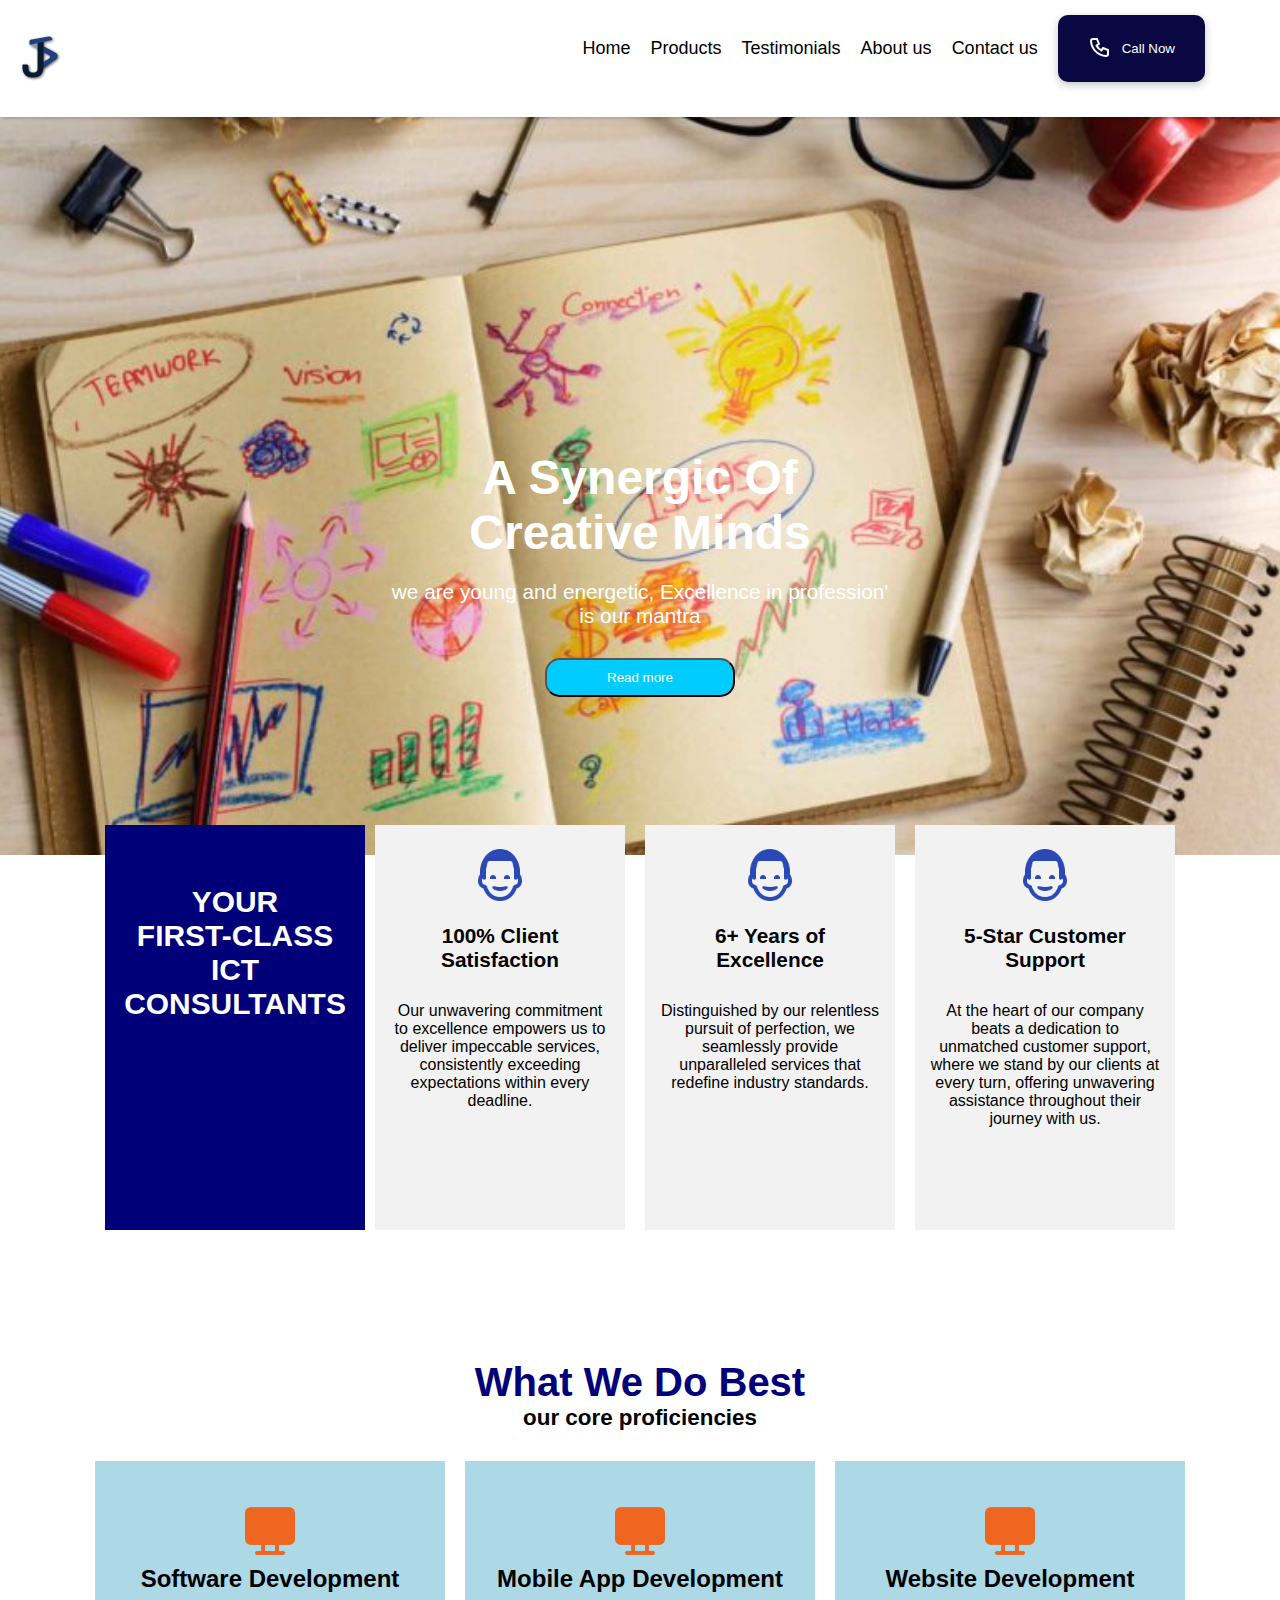
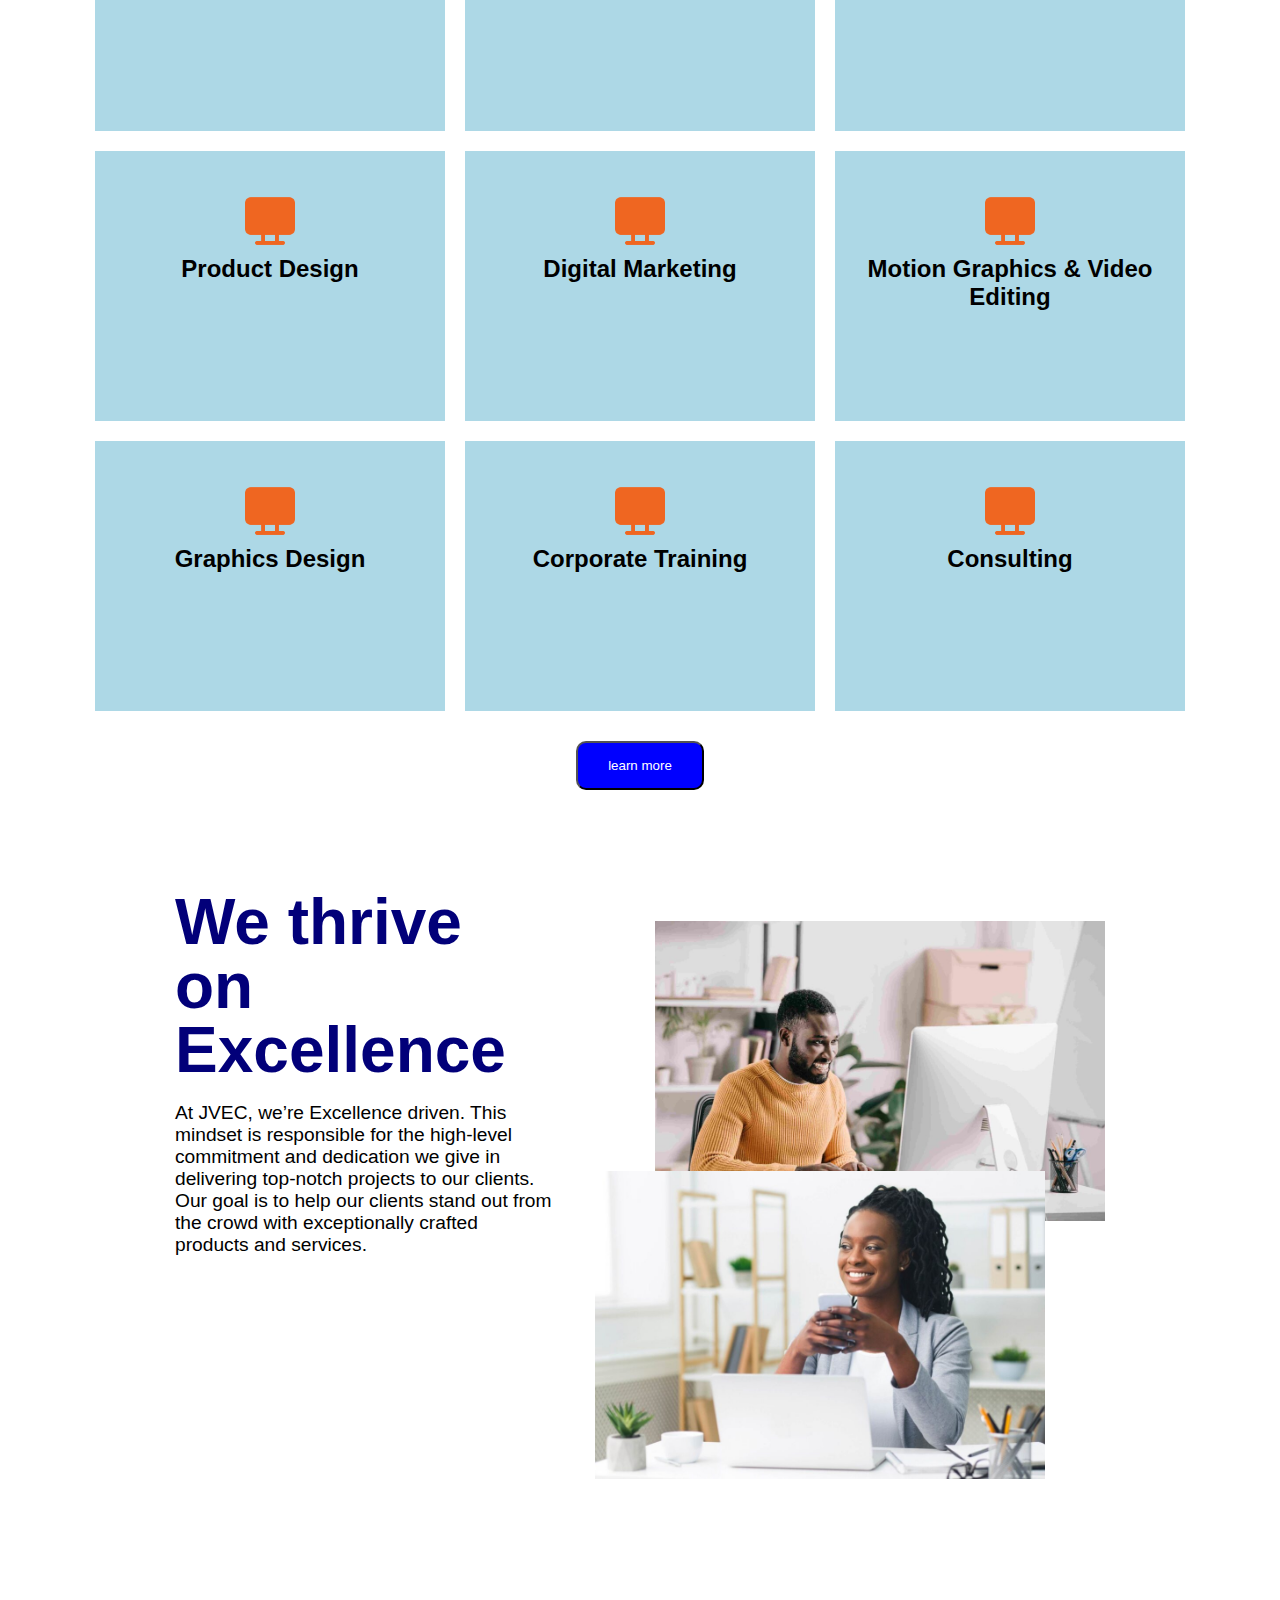
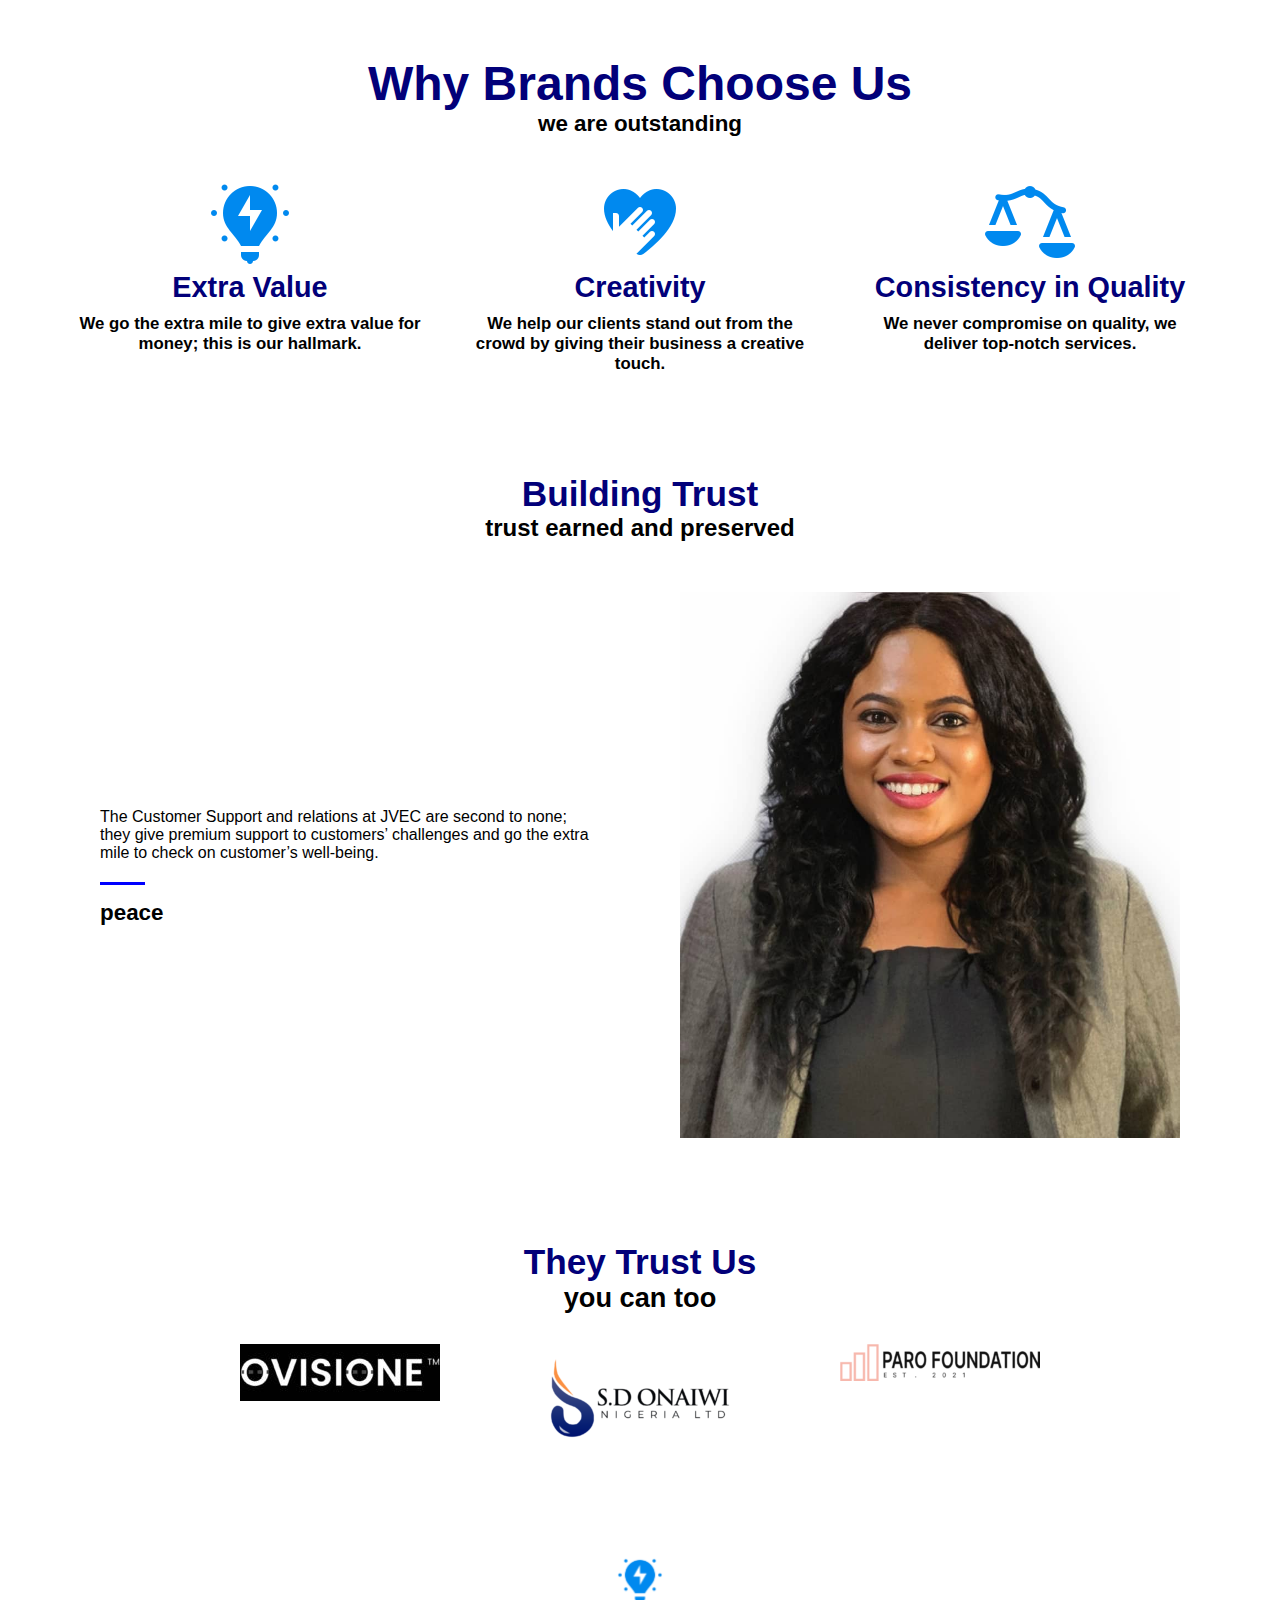
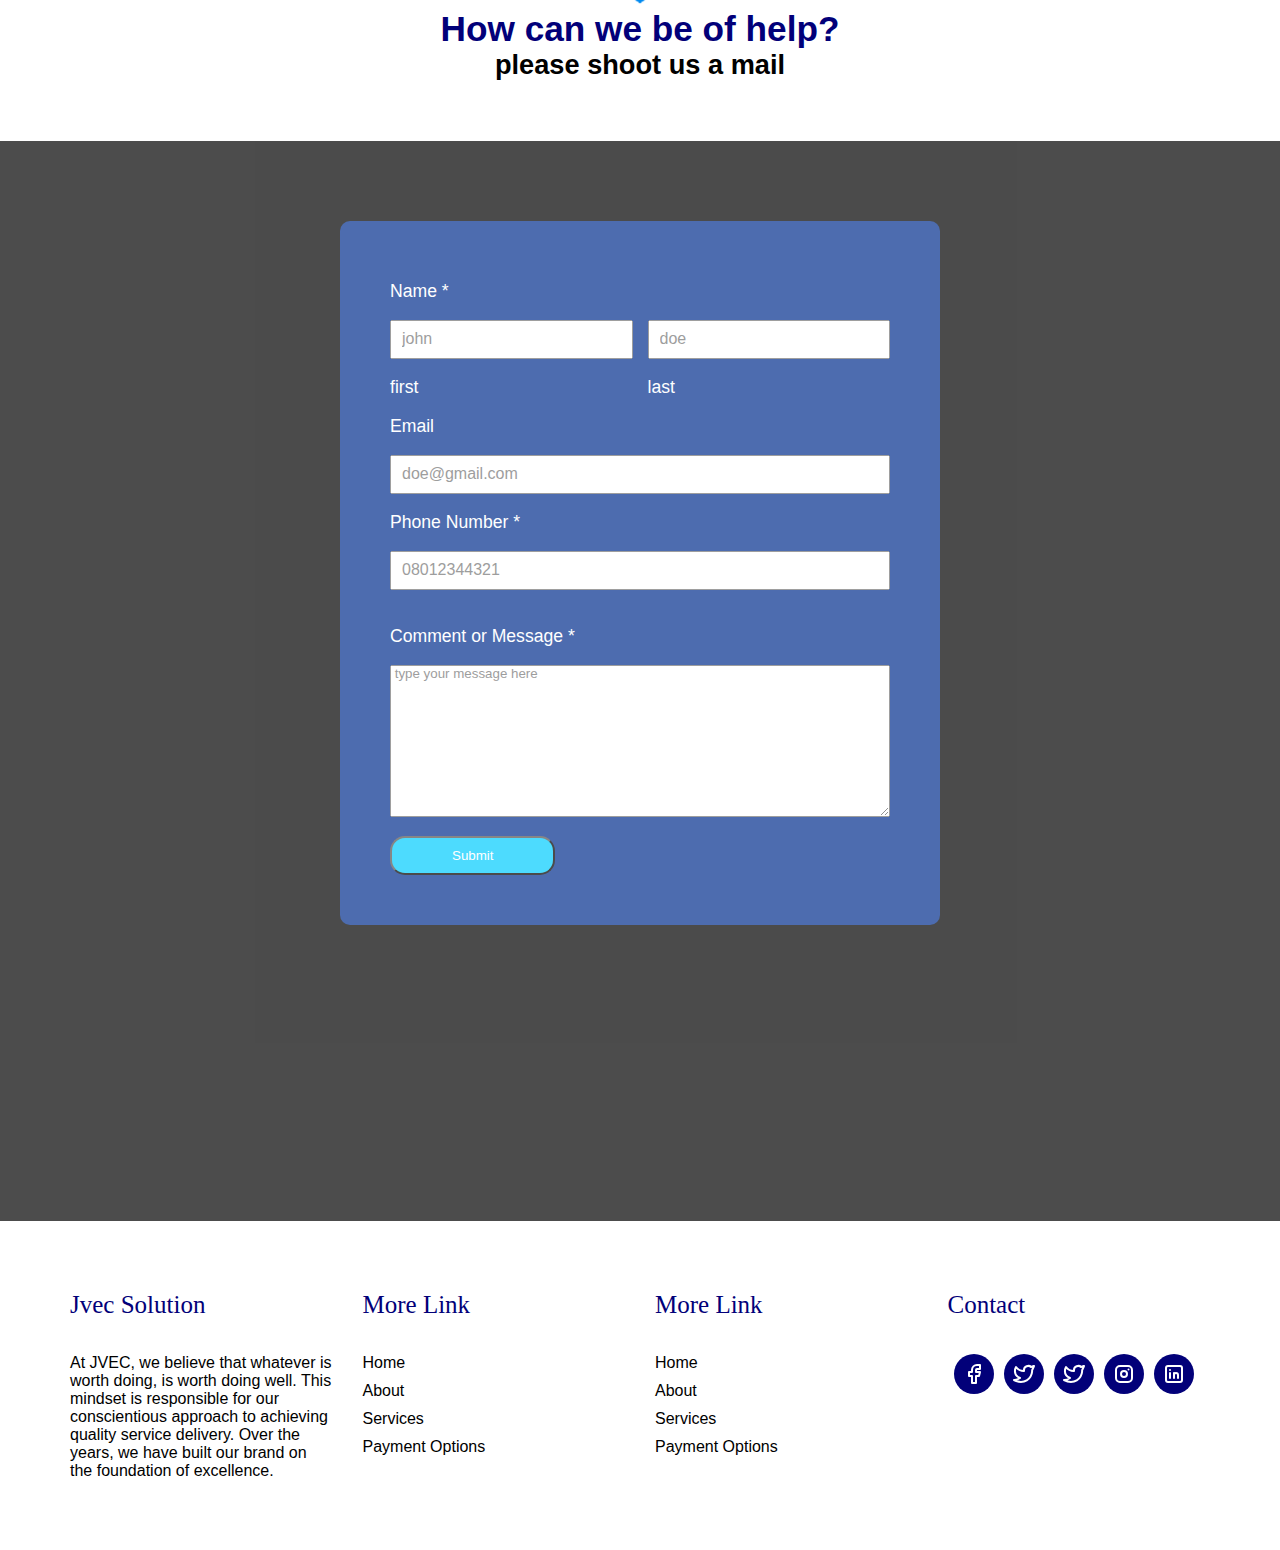
<file: index.html>
<!DOCTYPE html>
<html lang="en">

<head>
  <meta charset="UTF-8">
  <meta name="viewport" content="width=device-width, initial-scale=1.0">

  <link rel="stylesheet" href="./css/style.css">

  <link rel="stylesheet" href="https://cdn.jsdelivr.net/npm/swiper@11/swiper-bundle.min.css" />


  <title>JVEC SOULTION - Assessment Template</title>
</head>

<body>


  <div class="main-container">

    <!-- HEADER START -->
    <header>
      <nav class="navbar">

        <div class="navbar-container">
               <!-- LOGO
       -->
          
                 <a class="logo" href="#">

                   <img src="./assets/images/jvec_logo.png.png" alt="">
                 </a>
                 </a>
            
               <!-- MENU  LIST -->
               <div class="menu-list">

           

                 <!-- NAVBAR LIST -->
                 <ul class="menu-list">

                          <!-- NAVBAR CLOSE MENU -->
                          <div class="close-menu">
                            <svg xmlns="http://www.w3.org/2000/svg" class="icon icon-tabler icon-tabler-x" width="24" height="24" viewBox="0 0 24 24" stroke-width="2" stroke="currentColor" fill="none" stroke-linecap="round" stroke-linejoin="round">
                              <path stroke="none" d="M0 0h24v24H0z" fill="none"></path>
                              <path d="M18 6l-12 12"></path>
                              <path d="M6 6l12 12"></path>
                            </svg>
                          </div>

                   <li><a href="#">Home</a></li>
                   <li><a href="#">Products</a></li>
                   <li><a href="#">Testimonials</a></li>
                   <li><a href="#">About us</a></li>
                   <li><a href="#">Contact us</a></li>

                   <li>
                     <a href="">
                       <button class="menu-btn">
                         <span>
                           <svg xmlns="http://www.w3.org/2000/svg" class="icon icon-tabler icon-tabler-phone" width="24" height="24" viewBox="0 0 24 24" stroke-width="2" stroke="currentColor" fill="none" stroke-linecap="round" stroke-linejoin="round">
                             <path stroke="none" d="M0 0h24v24H0z" fill="none"></path>
                             <path d="M5 4h4l2 5l-2.5 1.5a11 11 0 0 0 5 5l1.5 -2.5l5 2v4a2 2 0 0 1 -2 2a16 16 0 0 1 -15 -15a2 2 0 0 1 2 -2"></path>
                           </svg>
                         </span>
                         <span>
                          Call Now

                         </span>
                       </button>
                     </a>
                   </li>
                 </ul>


               
               </div>

                 <div class=" open-menu">

                   <svg xmlns="http://www.w3.org/2000/svg" class="icon icon-tabler icon-tabler-menu-deep" width="24" height="24" viewBox="0 0 24 24" stroke-width="2" stroke="currentColor" fill="none" stroke-linecap="round" stroke-linejoin="round">
                     <path stroke="none" d="M0 0h24v24H0z" fill="none"></path>
                     <path d="M4 6h16"></path>
                     <path d="M7 12h13"></path>
                     <path d="M10 18h10"></path>
                   </svg>

                 </div>
        </div>
   

      </nav>
    </header>

    <!-- HOME A -->
    <div class="home-section" >
      <div class="home-sec">
        <div class="home-header1">
          <div class="home-header2">
            <div class="home-info">
              <h2>A Synergic Of Creative Minds</h2>
              <p>
                we are young and energetic, Excellence in profession' is our
                mantra
              </p>
              <div class="btn">
                <button>Read more</button>
              </div>
            </div>
          </div>
        </div>
      </div>
    </div>

    <div class="about">
      <div class="about-info">
        <div class="about-box1">
          <h3>
            YOUR <br />
            FIRST-CLASS <br />ICT <br />
            CONSULTANTS
          </h3>
        </div>
        <div class="about-box2">
          <div class="box-info">
            <img src="./assets/images/img1.png" alt="" />
            <h4>
              100% Client <br />
              Satisfaction
            </h4>
            <p>
              Our unwavering commitment to excellence empowers us to deliver
              impeccable services, consistently exceeding expectations within
              every deadline.
            </p>
          </div>
        </div>
        <div class="about-box3">
          <div class="box-info">
            <img src="./assets/images/img1.png" alt="" />
            <h4>
              6+ Years of <br />
              Excellence
            </h4>
            <p>
              Distinguished by our relentless pursuit of perfection, we
              seamlessly provide unparalleled services that redefine industry
              standards.
            </p>
          </div>
        </div>
        <div class="about-box4">
          <div class="box-info">
            <img src="./assets/images/img1.png" alt="" />
            <h4>
              5-Star Customer <br />
              Support
            </h4>
            <p>
              At the heart of our company beats a dedication to unmatched
              customer support, where we stand by our clients at every turn,
              offering unwavering assistance throughout their journey with us.
            </p>
          </div>
        </div>
      </div>
    </div>

    <div class="courses">
      <div class="course">
        <div class="courses-head">
          <h2>What We Do Best</h2>
          <h4>our core proficiencies</h4>
        </div>
        <div class="courses-info">
          <div class="courses-one-info">
            <div class="courses-one">
              <img src="./assets/images/img3.png" alt="" />
              <h2>Software Development</h2>
            </div>
          </div>
          <div class="courses-two">
            <div class="courses-two-info">
              <img src="./assets/images/img3.png" alt="" />
              <h2>Mobile App Development</h2>
            </div>
          </div>
          <div class="courses-three">
            <div class="courses three-info">
              <img src="./assets/images/img3.png" alt="" />
              <h2>Website Development</h2>
            </div>
          </div>
          <div class="courses-four">
            <div class="courses four-info">
              <img src="./assets/images/img3.png" alt="" />
              <h2>Product Design</h2>
            </div>
          </div>
          <div class="courses-five">
            <div class="courses-five-info">
              <img src="./assets/images/img3.png" alt="" />
              <h2>Digital Marketing</h2>
            </div>
          </div>
          <div class="courses-six">
            <div class="courses-six-info">
              <img src="./assets/images/img3.png" alt="" />
              <h2>Motion Graphics & Video Editing</h2>
            </div>
          </div>
          <div class="courses-seven">
            <div class="courses-seven-info">
              <img src="./assets/images/img3.png" alt="" />
              <h2>Graphics Design</h2>
            </div>
          </div>
          <div class="courses-eight">
            <div class="courses-eight-info">
              <img src="./assets/images/img3.png" alt="" />
              <h2>Corporate Training</h2>
            </div>
          </div>
          <div class="courses-nine">
            <div class="courses-nine-info">
              <img src="./assets/images/img3.png" alt="" />
              <h2>Consulting</h2>
            </div>
          </div>
        </div>
        <div class="courses-btn">
          <button>learn more</button>
        </div>
      </div>
    </div>

    <div class="shows">
      <div class="show">
        <div class="show-info">
          <h2>We thrive on Excellence</h2>
          <p>
            At JVEC, we’re Excellence driven. This mindset is responsible for
            the high-level commitment and dedication we give in delivering
            top-notch projects to our clients. Our goal is to help our clients
            stand out from the crowd with exceptionally crafted products and
            services.
          </p>
        </div>
        <div class="show-img">
          <div class="img1">
            <img src="./assets/images/img4.jpeg" alt="" />
          </div>
          <div class="img2">
            <img src="./assets/images/img5.jpeg" alt="" />
          </div>
        </div>
      </div>
    </div>

    <div class="quality">
      <div class="quality-header">
        <h2>Why Brands Choose Us</h2>
        <h4>we are outstanding</h4>
      </div>
      <div class="quality-info">
        <div class="quality-one">
          <img src="./assets/images/img6.svg" alt="" />
          <h3>Extra Value</h3>
          <h4>
            We go the extra mile to give extra value for money; this is our
            hallmark.
          </h4>
        </div>
        <div class="quality-two">
          <img src="./assets/images/img7.svg" alt="" />
          <h3>Creativity</h3>
          <h4>
            We help our clients stand out from the crowd by giving their
            business a creative touch.
          </h4>
        </div>
        <div class="quality-three">
          <img src="./assets/images/img8.svg" alt="" />
          <h3>Consistency in Quality</h3>
          <h4>
            We never compromise on quality, we deliver top-notch services.
          </h4>
        </div>
      </div>
    </div>

    <div class="trust">
      <div class="trust-header">
        <h2>Building Trust</h2>
        <h3>trust earned and preserved</h3>
      </div>
      <div class="trust-info">
        <div class="info-one">
          <h3>
            The Customer Support and relations at JVEC are second to none; they
            give premium support to customers’ challenges and go the extra mile
            to check on customer’s well-being.
          </h3>
          <p>peace</p>
        </div>
        <div class="info-two">
          <img src="./assets/images/img10.jpeg" alt="" />
        </div>
      </div>
    </div>

    <div class="trusting">
      <div class="trusting-header">
        <h2>They Trust Us</h2>
        <h3>you can too</h3>
      </div>
      <div class="trusting-img">
        <div class="trusting-one">
          <img src="./assets/images/img12.jpg" alt="" />
        </div>
        <div class="trusting-two">
          <img src="./assets/images/img13.png" alt="" />
        </div>
        <div class="trusting-three">
          <img src="./assets/images/img14.png" alt="" />
        </div>
      </div>

      <div class="trusting-bottom">
        <img src="./assets/images/img6.svg" alt="">
        <h2>How can we be of help?</h2>
        <h3>please shoot us a mail</h3>
      </div>
    </div>

    
    <div class="form">
      <div class="form-bg">
        <div class="form-close">
          <form class=" fill">
            <label>Name *</label><br>
            <br>
            <div class="fields">
              <div class="first">
                <input type="text" placeholder="john"><br>
                <br>
                <label for="">first</label>
              </div>
              <div class="last">
                <input type="text" placeholder="doe"><br>
                <br>
                <label for="">last</label><br>
                <br>
              </div>
            </div>

            <div class="email">
              <label for="">Email</label><br>
              <br>
              <input type="email" placeholder="doe@gmail.com"><br>
              <br>
            </div>

            <div class="number">
              <label for="">Phone Number *</label><br>
              <br>
              <input type="number" placeholder="08012344321"><br>
              <br>
              <br>
            </div>
            <div class="messge">
              <label for="">Comment or Message *</label><br>
              <br>
              <textarea name="" id="" cols="30" rows="10" placeholder=" type your message here"></textarea>
            </div>
            <div class="btn">
              <button>Submit</button>
            </div>
          </form>
        </div>
      </div>
    </div>


 <footer class="footer">
   <div class="container">
     <div class="row">
       <div class="footer-col">
         <h4>Jvec Solution</h4>
        <p>At JVEC, we believe that whatever is worth doing, is worth doing well.

          This mindset is responsible for our conscientious approach to achieving quality service delivery. Over the years, we have built our brand on the foundation of excellence.</p>
       </div>
       <div class="footer-col">
         <h4>More link</h4>
         <ul>
           <li><a href="#">Home</a></li>
           <li><a href="#">About</a></li>
           <li><a href="#">Services</a></li>
           <li><a href="#"></a></li>
           <li><a href="#">payment options</a></li>
         </ul>
       </div>
   
       <div class="footer-col">
         <h4>More link</h4>
         <ul>
           <li><a href="#">Home</a></li>
           <li><a href="#">About</a></li>
           <li><a href="#">Services</a></li>
           <li><a href="#"></a></li>
           <li><a href="#">payment options</a></li>
         </ul>
       </div>
   
       <div class="footer-col">
         <h4>Contact</h4>
         <div class="social-links">
           <a href="#">

            <svg xmlns="http://www.w3.org/2000/svg" class="icon icon-tabler icon-tabler-brand-facebook" width="24" height="24" viewBox="0 0 24 24" stroke-width="2" stroke="currentColor" fill="none" stroke-linecap="round" stroke-linejoin="round">
              <path stroke="none" d="M0 0h24v24H0z" fill="none"></path>
              <path d="M7 10v4h3v7h4v-7h3l1 -4h-4v-2a1 1 0 0 1 1 -1h3v-4h-3a5 5 0 0 0 -5 5v2h-3"></path>
            </svg>
           </a>
           <a href="#"><svg xmlns="http://www.w3.org/2000/svg" class="icon icon-tabler icon-tabler-brand-twitter" width="24" height="24" viewBox="0 0 24 24" stroke-width="2" stroke="currentColor" fill="none" stroke-linecap="round" stroke-linejoin="round">
               <path stroke="none" d="M0 0h24v24H0z" fill="none"></path>
               <path d="M22 4.01c-1 .49 -1.98 .689 -3 .99c-1.121 -1.265 -2.783 -1.335 -4.38 -.737s-2.643 2.06 -2.62 3.737v1c-3.245 .083 -6.135 -1.395 -8 -4c0 0 -4.182 7.433 4 11c-1.872 1.247 -3.739 2.088 -6 2c3.308 1.803 6.913 2.423 10.034 1.517c3.58 -1.04 6.522 -3.723 7.651 -7.742a13.84 13.84 0 0 0 .497 -3.753c0 -.249 1.51 -2.772 1.818 -4.013z"></path>
             </svg></a>
           <a href="#"><svg xmlns="http://www.w3.org/2000/svg" class="icon icon-tabler icon-tabler-brand-twitter" width="24" height="24" viewBox="0 0 24 24" stroke-width="2" stroke="currentColor" fill="none" stroke-linecap="round" stroke-linejoin="round">
               <path stroke="none" d="M0 0h24v24H0z" fill="none"></path>
               <path d="M22 4.01c-1 .49 -1.98 .689 -3 .99c-1.121 -1.265 -2.783 -1.335 -4.38 -.737s-2.643 2.06 -2.62 3.737v1c-3.245 .083 -6.135 -1.395 -8 -4c0 0 -4.182 7.433 4 11c-1.872 1.247 -3.739 2.088 -6 2c3.308 1.803 6.913 2.423 10.034 1.517c3.58 -1.04 6.522 -3.723 7.651 -7.742a13.84 13.84 0 0 0 .497 -3.753c0 -.249 1.51 -2.772 1.818 -4.013z"></path>
             </svg></a>
           <a href="#"><svg xmlns="http://www.w3.org/2000/svg" class="icon icon-tabler icon-tabler-brand-instagram" width="24" height="24" viewBox="0 0 24 24" stroke-width="2" stroke="currentColor" fill="none" stroke-linecap="round" stroke-linejoin="round">
               <path stroke="none" d="M0 0h24v24H0z" fill="none"></path>
               <path d="M4 4m0 4a4 4 0 0 1 4 -4h8a4 4 0 0 1 4 4v8a4 4 0 0 1 -4 4h-8a4 4 0 0 1 -4 -4z"></path>
               <path d="M12 12m-3 0a3 3 0 1 0 6 0a3 3 0 1 0 -6 0"></path>
               <path d="M16.5 7.5l0 .01"></path>
             </svg></a>
           <a href="#"><svg xmlns="http://www.w3.org/2000/svg" class="icon icon-tabler icon-tabler-brand-linkedin" width="24" height="24" viewBox="0 0 24 24" stroke-width="2" stroke="currentColor" fill="none" stroke-linecap="round" stroke-linejoin="round">
               <path stroke="none" d="M0 0h24v24H0z" fill="none"></path>
               <path d="M4 4m0 2a2 2 0 0 1 2 -2h12a2 2 0 0 1 2 2v12a2 2 0 0 1 -2 2h-12a2 2 0 0 1 -2 -2z"></path>
               <path d="M8 11l0 5"></path>
               <path d="M8 8l0 .01"></path>
               <path d="M12 16l0 -5"></path>
               <path d="M16 16v-3a2 2 0 0 0 -4 0"></path>
             </svg></a>
         </div>
       </div>
     </div>
   </div>
 </footer>
  </div>


  <script src="./js/script.js"></script>

    <script src="https://cdn.jsdelivr.net/npm/swiper@11/swiper-bundle.min.js"></script>
</body>

</html>
</file>
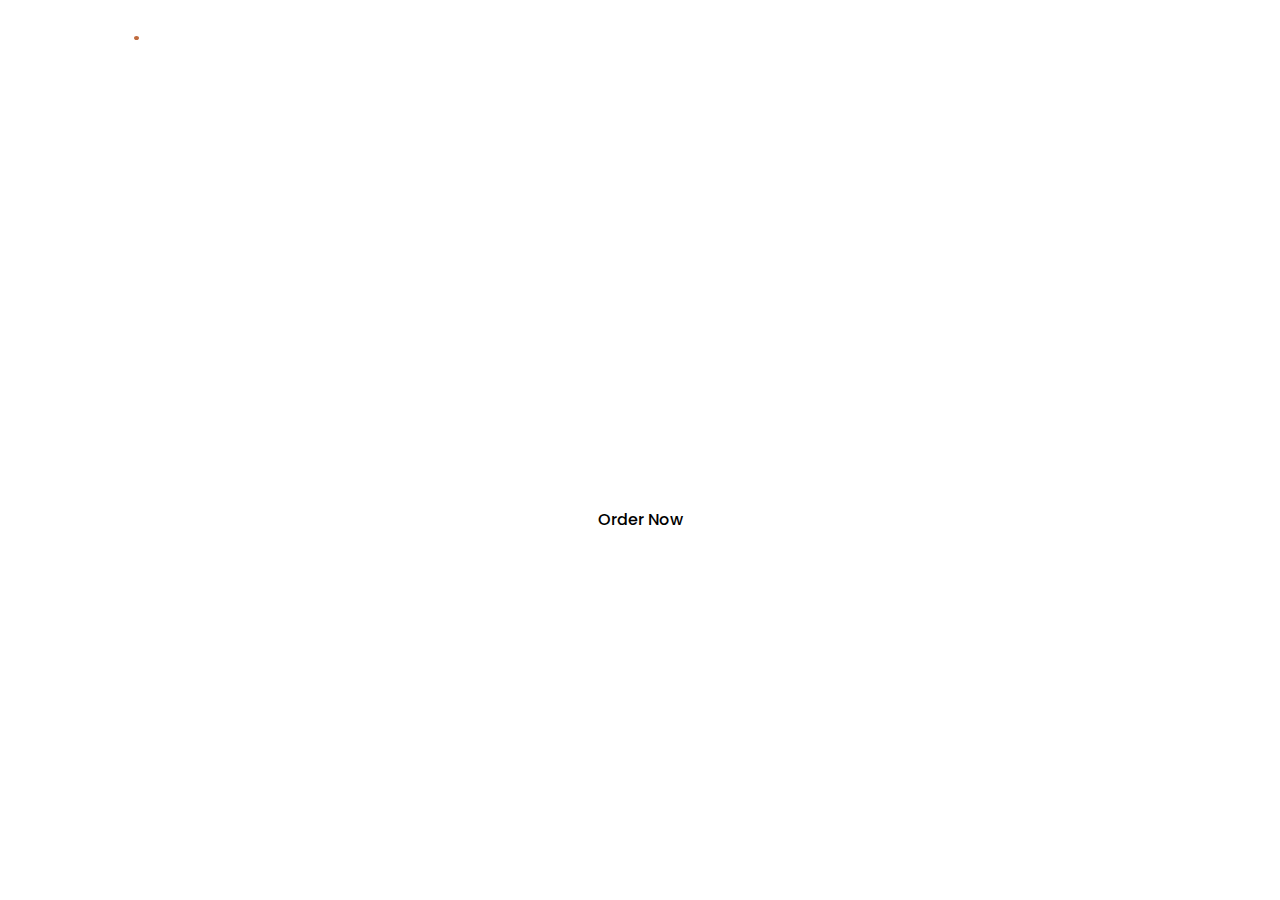
<file: test.html>
<!DOCTYPE html>
<!-- Coding By CodingNepal - www.codingnepalweb.com -->
<html lang="en">

<head>
  <meta charset="UTF-8">
  <meta name="viewport" content="width=device-width, initial-scale=1.0">
  <title>Coffee Website HTML and CSS | CodingNepal</title>
  <link rel="stylesheet" href="./css/test.css">
  <!-- Google Fonts Links For Icon -->
  <link rel="stylesheet" href="https://fonts.googleapis.com/css2?family=Material+Symbols+Outlined:opsz,wght,FILL,GRAD@24,400,0,0">
</head>

<body>
  <header>
      <nav class="navbar">

        <div>
          <a class="logo" href="#">Coffee<span>.</span></a>

        </div>
        <ul class="menu-links">
          <span id="close-menu-btn" class="material-symbols-outlined">
            <svg xmlns="http://www.w3.org/2000/svg" class="icon icon-tabler icon-tabler-x" width="24" height="24" viewBox="0 0 24 24" stroke-width="2" stroke="currentColor" fill="none" stroke-linecap="round" stroke-linejoin="round">
              <path stroke="none" d="M0 0h24v24H0z" fill="none"></path>
              <path d="M18 6l-12 12"></path>
              <path d="M6 6l12 12"></path>
            </svg></span>
          <li><a href="#">Home</a></li>
          <li><a href="#">Products</a></li>
          <li><a href="#">Testimonials</a></li>
          <li><a href="#">About us</a></li>
          <li><a href="#">Contact us</a></li>
        </ul>
        <span id="hamburger-btn" class="material-symbols-outlined">
          
          <svg xmlns="http://www.w3.org/2000/svg" class="icon icon-tabler icon-tabler-menu-deep" width="24" height="24" viewBox="0 0 24 24" stroke-width="2" stroke="currentColor" fill="none" stroke-linecap="round" stroke-linejoin="round">
            <path stroke="none" d="M0 0h24v24H0z" fill="none"></path>
            <path d="M4 6h16"></path>
            <path d="M7 12h13"></path>
            <path d="M10 18h10"></path>
          </svg>
        </span>
      </nav>
    </header>

  <section class="hero-section">
    <div class="content">
      <h2>Start Your Day With Fresh Coffee</h2>
      <p>
        Coffee is a popular and beloved beverage enjoyed by
        people around the world.Awaken your senses with a steaming cup of liquid motivation.
      </p>
      <button>Order Now</button>
    </div>
  </section>

  <script>
    const header = document.querySelector("header");
    const hamburgerBtn = document.querySelector("#hamburger-btn");
    const closeMenuBtn = document.querySelector("#close-menu-btn");

    // Toggle mobile menu on hamburger button click
    hamburgerBtn.addEventListener("click", () => header.classList.toggle("show-mobile-menu"));

    // Close mobile menu on close button click
    closeMenuBtn.addEventListener("click", () => hamburgerBtn.click());
  </script>

</body>

</html>
</file>
<file: css/style.css>
* {
  padding: 0;
  margin: 0;
  box-sizing: border-box;
}

/* Importing Google font - Poppins */
@import url('https://fonts.googleapis.com/css2?family=Poppins:wght@300;400;500;600;700&display=swap');

* {
  margin: 0;
  padding: 0;
  box-sizing: border-box;
  font-family: 'Poppins', sans-serif;
}


/* ===================================  Header Banner Section start */

.navbar{
  padding: 15px;
  background-color: #fff;

  position: fixed ;
  width: 100%;
  box-shadow: rgba(0, 0, 0, 0.15) 1.95px 1.95px 2.6px;

  width: 100%;

  margin: 0 auto;
  z-index: 70;
}

.navbar-container {
    display: flex;
  justify-content: space-between;
  align-items: center;
    max-width: 1300px;
    margin:  0 auto;

}
.navbar-container li a{
  text-decoration: none;
  color: #000;
  
}
.navbar-container li{
  margin-bottom: 20px ;
  list-style-type: none;

}
.navbar-container li .menu-btn{
  padding: 17px;
  border: 0;
  outline: none;
  background-color: #090842;
  color: white;
  border-radius: 10px;
  display: flex;
  justify-content: center;
  align-items: center;
  gap: 10px;

  box-shadow: rgba(0, 0, 0, 0.24) 0px 3px 8px;

}
.navbar-container li .menu-btn span svg{
  color: #fff;
}

.navbar-container .logo{
  display: block;

}

.navbar-container .logo img{
max-width: 100%;
height: 40px;
  
}
.navbar-container .menu-list , .close-menu{
  display: block;
}




.navbar-container .menu-list{
     position: fixed;
    top: 0;
    right: -250px;
    width: 250px;
    height: 100vh;
    display: flex;
    justify-content: start;
    align-items: start;
    background: #fff;
    flex-direction: column;
    padding: 20px 20px 30px  30px ;
    transition: right 0.2s ease;
    z-index: 999;
}

.navbar-container  .close-menu{
  align-self: end;
}


  header.show-mobile-menu .navbar .menu-list {
    right: 0;
  }

    header.show-mobile-menu::before {
    content: "";
    position: fixed;
    left: 0;
    top: 0;
    width: 100%;
    height: 100%;
    backdrop-filter: blur(5px);
  }

  .courses{
    padding: 0px 20px;
  }

/* ===================================  Home Section start */
.home-section {
  background-image: url(../assets/images/img9.jpeg);
  background-size: cover;
  background-position: center;
  min-height: 95vh;
}

.home-header1 {
  display: flex;
  justify-content: center;
}

.home-header2 {
  position: absolute;
  top: 50%;
  padding-left: 15px;
  padding-right: 15px;
}
.home-info {
  max-width: 320px;
  text-align: center;
}
.home-info h2 {
  font-size: 2rem;
  padding-bottom: 20px;
  color: white;
}

.home-info p {
  font-size: 1rem;
  padding-bottom: 15px;
  color: white;
}

/* =================================== About Section start */
.about-info {
  display: grid;
  grid-template-columns: repeat(1, 1fr);
  max-width: fit-content;
  margin: auto;
  gap: 10px;
  position: relative;
  top: -30px;
  padding-left: 15px;
  padding-right: 15px;
}
.about-box1 {
  text-align: center;
  background-color: #020079;

  color: white;
  padding-top: 60px;
  padding-left: 10px;
  padding-right: 10px;

  min-height: 45vh;
}
.about-box2 {
  text-align: center;
  background-color: #f2f2f2;
  box-shadow: h-shadow v-shadow blur spread color inset;
  padding-top: 20px;
  padding-bottom: 20px;
  min-height: 45vh;
}
.about-box3 {
  text-align: center;
  background-color: #f2f2f2;
  box-shadow: h-shadow v-shadow blur spread color inset;
  padding-top: 20px;
  padding-bottom: 20px;
  min-height: 45vh;
}
.about-box4 {
  text-align: center;
  background-color: #f2f2f2;
  box-shadow: h-shadow v-shadow blur spread color inset;
  padding-top: 20px;
  padding-bottom: 20px;
  min-height: 45vh;
}
.about-box2 img {
  width: 60px;
}
.about-box3 img {
  width: 60px;
}
.about-box4 img {
  width: 60px;
}
.about-box1 {
  font-size: 1.6rem;
}
.about-box2 h4 {
  font-size: 1.3rem;
  padding-top: 15px;
  padding-bottom: 30px;
}
.about-box3 h4 {
  font-size: 1.3rem;
  padding-top: 15px;
  padding-bottom: 30px;
}
.about-box4 h4 {
  font-size: 1.3rem;
  padding-top: 15px;
  padding-bottom: 30px;
}
.box-info {
  padding-left: 15px;
  padding-right: 15px;
}
.course {
  padding-top: 100px;
  padding-bottom: 100px;
}
.courses-head {
  text-align: center;
}

.courses-head h2 {
  color: #020079;
  font-size: 1.5rem;
}

.courses-head h4 {
  font-size: 1.2rem;
}
.courses-info {
  display: grid;
  grid-template-columns: repeat(1, 1fr);
  gap: 20px;

  padding-top: 30px;
}
.courses-info img {
  width: 60px;
  padding-top: 40px;
}
.courses-one {
  background-color: #add8e6;
  width: 100%;
  min-height: 30vh;
  text-align: center;
}
.courses-two {
  background-color: #add8e6;
  min-height: 30vh;
  text-align: center;
}
.courses-three {
  background-color: #add8e6;
  min-height: 30vh;
  text-align: center;
}
.courses-four {
  background-color: #add8e6;
  min-height: 30vh;
  text-align: center;
}
.courses-five {
  background-color: #add8e6;
  min-height: 30vh;
  text-align: center;
}
.courses-six {
  background-color: #add8e6;
  min-height: 30vh;
  text-align: center;
}
.courses-seven {
  background-color: #add8e6;
  min-height: 30vh;
  text-align: center;
}
.courses-eight {
  background-color: #add8e6;
  min-height: 30vh;
  text-align: center;
}
.courses-nine {
  background-color: #add8e6;
  min-height: 30vh;
  text-align: center;
}
.courses-one-info h2 {
  padding-left: 15px;
  padding-right: 15px;
}
.courses-two-info h2 {
  padding-left: 15px;
  padding-right: 15px;
}
.courses-three-info h2 {
  padding-left: 15px;
  padding-right: 15px;
}
.courses-four-info h2 {
  padding-left: 15px;
  padding-right: 15px;
}
.courses-five-info h2 {
  padding-left: 15px;
  padding-right: 15px;
}
.courses-six-info h2 {
  padding-left: 15px;
  padding-right: 15px;
}
.courses-seven-info h2 {
  padding-left: 15px;
  padding-right: 15px;
}
.courses-eight-info h2 {
  padding-left: 15px;
  padding-right: 15px;
}
.courses-nine-info h2 {
  padding-left: 15px;
  padding-right: 15px;
}
.courses-btn {
  text-align: center;
  padding-top: 30px;
}
.courses-btn button {
  background-color: blue;
  color: white;
  padding: 15px 30px;
  border-radius: 10px;
}
.shows {
  padding-bottom: 100px;
}
.show {
  display: grid;
  grid-template-columns: repeat(1, 1fr);
  gap: 30px;

  margin: auto;
  align-items: center;
}
.show-info {
  max-width: 380px;
  margin: auto;
  text-align: center;

  order: 2;
}
.show-info h2 {
  color: #020079;
  font-size: 1.7rem;
  padding-bottom: 20px;
}
.show-info p {
  font-size: 1rem;
}
.show-img {
  position: relative;
  z-index: -1;
}
.show-img .img1 {
  display: none;
}
.show-img .img2 img {
  width: 100%;
}
.quality {
  padding-bottom: 100px;
}
.quality-info {
  display: grid;
  grid-template-columns: repeat(1, 1fr);
  max-width: fit-content;
  margin: auto;
  padding-left: 15px;
  padding-right: 15px;
  gap: 20px;
}
.quality-one h3 {
  font-size: 1.4rem;
  color: #020079;
  padding-bottom: 10px;
}
.quality-two h3 {
  font-size: 1.4rem;
  color: #020079;
  padding-bottom: 10px;
}
.quality-three h3 {
  font-size: 1.4rem;
  color: #020079;
  padding-bottom: 10px;
}
.quality-one h4 {
  font-size: 1.05rem;
}
.quality-two h4 {
  font-size: 1.05rem;
}
.quality-three h4 {
  font-size: 1.05rem;
}
.quality-header {
  text-align: center;
  padding-bottom: 40px;
}
.quality-header h2 {
  font-size: 1.7rem;
  color: #020079;
}
.quality-header h4 {
  font-size: 1.2rem;
}
.quality-one {
  text-align: center;
}
.quality-two {
  text-align: center;
}
.quality-three {
  text-align: center;
}
.trust {
  padding-bottom: 100px;
}
.trust-header {
  text-align: center;
  padding-bottom: 50px;
}
.trust-header h2 {
  font-size: 1.5rem;
  color: #020079;
}
.trust-header h3 {
  font-weight: 600;
  font-size: 1.3rem;
}
.trust-info {
  display: grid;
  grid-template-columns: repeat(1, 1fr);
  align-items: center;
  padding-left: 15px;
  padding-right: 15px;
  margin: auto;

  gap: 40px;
}
.info-one h3 {
  font-weight: 300;
  font-size: 1rem;
  padding-bottom: 20px;
}
.info-one p {
  font-weight: 600;
  font-size: 1.4rem;
  max-width: 45px;
  border-top: 3px solid blue;
  padding-top: 15px;
}
.info-two img {
  width: 100%;
}
.trusting {
  padding-bottom: 60px;
}
.trusting-header {
  text-align: center;
  padding-bottom: 30px;
}

.trusting-header h2 {
  font-size: 1.5rem;
  color: #020079;
}

.trusting-header h3 {
  font-weight: 600;
  font-size: 1.3rem;
}

.trusting-img {
  display: grid;
  max-width: fit-content;
  margin: auto;
  padding-left: 15px;
  padding-right: 15px;
  grid-template-columns: repeat(1, 1fr);
  gap: 60px;
}

.trusting-bottom {
  text-align: center;
  padding-top: 100px;
}
.trusting-bottom img {
  width: 50px;
}
.trusting-bottom h2 {
  font-size: 1.5rem;
  color: #020079;
}
.trusting-bottom h3 {
  font-weight: 600;
  font-size: 1.3rem;
}
.form {
  background-image: url(../assets/images/img15.jpeg);
  background-repeat: no-repeat;
  background-attachment: fixed;
  min-height: 120vh;
  background-size: cover;
  position: relative;

  background-attachment: fixed;
}
.form-bg {
  position: absolute;
  background-color: black;
  inset: 0;
  opacity: 0.7;
  padding-top: 80px;
}

label {
  color: white;
}
.fill {
  background-color: #022f8e;
  max-width: 100%;
  margin: auto;
  padding-left: 20px;
  padding-right: 20px;
  padding-top: 60px;
  padding-bottom: 50px;
  border-radius: 10px;
}
.fields {
  display: flex;
  flex-direction: column;
  width: 100%;
  gap: 15px;
}
.first{
  width: 100%;
}
.last{
  width: 100%;
}
.form-close {
  padding-left: 15px;
  padding-right: 15px;
}
input {
  width: 100%;
  padding-top: 10px;
  padding-bottom: 10px;
  padding-left: 10px;
}
input::placeholder{
  font-size: 1rem;
}
label{
  font-size: 1.1rem;
}
textarea{
  width: 100%;
}
.btn{
  padding-top: 15px;
}
.btn button{
  background-color:#02ccfe;
  color: white;
  padding: 10px 60px;
  border-radius: 15px;
}


/* ============================ FOoter Section */

.container{
	max-width: 1170px;
	margin:auto;
}
.row{
	display: flex;
	flex-wrap: wrap;
}
ul{
	list-style: none;
}
.footer{
	background-color: white;
  color: #000;
    padding: 70px 0;
}
.footer h4{
  color: #020079;
}
.footer-col{
   width: 25%;
   padding: 0 15px;
}
.footer-col h4{
	font-size: 25px;
  font-family: bold;

	text-transform: capitalize;
	margin-bottom: 35px;
	font-weight: 500;
	position: relative;
}

.footer-col ul li:not(:last-child){
	margin-bottom: 10px;
}
.footer-col ul li a{
	font-size: 16px;
	text-transform: capitalize;
	color: #ffffff;
	text-decoration: none;
	font-weight: 300;
	color: #000;
	display: block;
	transition: all 0.3s ease;
}

.footer-col .social-links{
  display: flex;
  justify-content: center;
  align-items: center;
}
.footer-col .social-links a{
	display: inline-block;
    display: flex;
  justify-content: center;
  align-items: center;
	height: 40px;
	width: 40px;
	background-color: #020079;
	margin:0 10px 10px 0;
	text-align: center;
	line-height: 40px;
	border-radius: 50%;
	color: #ffffff;
	transition: all 0.5s ease;
}
.footer-col .social-links a:hover{
	color: #24262b;
	background-color: #ffffff;
}

/*responsive*/
@media(max-width: 767px){
  .footer-col{
    width: 50%;
    margin-bottom: 30px;
}
}
@media(max-width: 574px){
  .footer-col{
    width: 100%;
}
}


@media screen and (min-width: 768px) {
  .navbar-container .logo img{
max-width: 100%;
height: 30px;
  
}

  .navbar-container .menu-list{
     position: initial;
    right: auto;
    width: auto;
    height: auto;
    display: flex;
    justify-content: end;
    align-items: center;
    background: #fff;
    flex-direction: row;
    padding: 0px;
    transition: right 0.2s ease;
    z-index: 999;
    margin-right: 20px;
}
.navbar-container li{
  margin-right: 20px ;
  font-size: 18px;


}

.navbar-container .logo img{
max-width: 100%;
height: 60px;
  
}

.navbar-container   .close-menu ,  .navbar-container  .open-menu{
  display: none;
}


.navbar-container li a{
  transition:  0.8s ease-in-out;
  
}
.navbar-container li a:hover{
 color: #020079;
  
}
.navbar-container li .menu-btn{
  padding: 20px 30px;


}



  .home-info {
    max-width: 500px;
  }
  .home-info h2 {
    font-size: 2.5rem;
    padding-bottom: 20px;
  }
  .home-header2 {
    padding-left: 0;
    padding-right: 0;
  }
  .home-info p {
    font-size: 1.3rem;
    padding-bottom: 15px;
    color: white;
  }
  .about-info {
    grid-template-columns: repeat(2, 1fr);
  }
  .about-box2 {
    max-width: 250px;
  }
  .about-box3 {
    max-width: 250px;
  }
  .about-box4 {
    max-width: 260px;
  }
  .courses-head h2 {
    color: #020079;
    font-size: 2rem;
  }
  .courses-head h4 {
    font-size: 1.3rem;
  }
  .courses-info {
    grid-template-columns: repeat(2, 1fr);
    max-width: fit-content;
    margin: auto;
  }
  .courses-one {
    max-width: 350px;
  }
  .courses-two {
    max-width: 350px;
  }
  .courses-three {
    max-width: 350px;
  }
  .courses-four {
    max-width: 350px;
  }
  .courses-five {
    max-width: 350px;
  }
  .courses-six {
    max-width: 350px;
  }
  .courses-seven {
    max-width: 350px;
  }
  .courses-eight {
    max-width: 350px;
  }
  .courses-nine {
    max-width: 350px;
  }
  .show {
    grid-template-columns: repeat(2, 1fr);
    max-width: fit-content;
    padding-left: 15px;
    padding-right: 15px;
  }
  .show-info h2 {
    color: #020079;
    font-size: 3rem;
  }
  .show-img {
    order: 2;
  }
  .show-img .img2 {
    position: absolute;
    top: 160px;
    left: -30px;
  }
  .show-img .img1 img {
    width: 300px;
  }
  .show-img .img2 img {
    width: 300px;
  }
  .show-img .img1 {
    display: block;
  }
  .show-info {
    text-align: start;
    margin: 0;
  }
  .show-info p {
    font-size: 1.1rem;
  }
  .quality {
    padding-top: 120px;
  }
  .quality-header h2 {
    font-size: 2.5rem;
  }
  .quality-info {
    display: grid;
    grid-template-columns: repeat(2, 1fr);
    max-width: fit-content;
    margin: auto;
  }
  .quality-header h4 {
    font-size: 1.3rem;
  }
  .quality-one h3 {
    font-size: 1.6rem;
    color: #020079;
  }
  .quality-two h3 {
    font-size: 1.6rem;
    color: #020079;
  }
  .quality-three h3 {
    font-size: 1.6rem;
    color: #020079;
  }
  .quality-one {
    max-width: 350px;
  }
  .quality-two {
    max-width: 350px;
  }
  .quality-three {
    max-width: 350px;
  }
  .info-two img {
    width: 500px;
  }
  .info-one {
    max-width: 500px;
  }

  .info-two img {
    width: 500px;
  }
  /* .trust{
    max-width: 900px;
    margin: 0 auto;
  } */
  /* .trust .swiper-wrapper{
    display: flex;
    flex-direction: column;
    justify-content: center;
    align-items: center;
  } */
  .trust-info {
    max-width: fit-content;
  }
  .trust-header h2 {
    font-size: 1.7rem;
    color: #020079;
  }
  .trust-header h3 {
    font-weight: 600;
    font-size: 1.5rem;
  }
  .trusting-header h2 {
    font-size: 1.7rem;
    color: #020079;
  }
  .trusting-header h3 {
    font-weight: 600;
    font-size: 1.5rem;
  }
  .trusting-img {
    display: grid;
    max-width: fit-content;
    margin: auto;
    grid-template-columns: repeat(2, 1fr);
    gap: 60px;
  }
  .trusting-bottom h2 {
    font-size: 1.7rem;
    color: #020079;
  }
  .trusting-bottom h3 {
    font-weight: 600;
    font-size: 1.5rem;
  }
  .fill {
    background-color: #022f8e;
    max-width: 600px;
    padding-left: 50px;
    padding-right: 50px;
    margin: auto;
  }
  .fields {
    display: flex;
    flex-direction: row;
    width: 100%;
  }
}

@media screen and (min-width: 1024px) {
    .navbar-container .logo img{
max-width: 100%;
height: 50px;
  
}
  .home-info {
    max-width: 500px;
  }
  .home-info h2 {
    font-size: 3rem;
    padding-bottom: 20px;
  }
  .home-info p {
    font-size: 1.3rem;
    padding-bottom: 15px;
    color: white;
  }
  .about-info {
    grid-template-columns: repeat(4, 1fr);
  }
  .courses-head h2 {
    color: #020079;
    font-size: 2.5rem;
  }
  .courses-head h4 {
    font-size: 1.4rem;
  }
  .courses-info {
    grid-template-columns: repeat(3, 1fr);
  }
  .show-info {
    padding-left: 0;
    padding-right: 0;
  }
  .show-info h2 {
    color: #020079;
    font-size: 4rem;
    line-height: 4rem;
  }
  .show-img .img1 img {
    width: 450px;
  }
  .show-img .img2 img {
    width: 450px;
  }
  .show-img .img2 {
    position: absolute;
    top: 250px;
    left: -60px;
  }
  .show-info p {
    font-size: 1.2rem;
  }
  .quality {
    padding-top: 300px;
  }
  .quality-header h2 {
    font-size: 3rem;
  }
  .quality-info {
    display: grid;
    grid-template-columns: repeat(3, 1fr);
    gap: 40px;
  }
  .quality-header h4 {
    font-size: 1.4rem;
  }
  .quality-one h3 {
    font-size: 1.8rem;
    color: #020079;
  }
  .quality-two h3 {
    font-size: 1.8rem;
    color: #020079;
  }
  .quality-three h3 {
    font-size: 1.8rem;
    color: #020079;
  }
  .trust-info {
    grid-template-columns: repeat(2, 1fr);
    max-width: fit-content;
    gap: 80px;
    margin: auto;
  }
  .trust-header h2 {
    font-size: 2.2rem;
    color: #020079;
  }
  .trusting-header h2 {
    font-size: 2.2rem;
    color: #020079;
  }
  .trusting-header h3 {
    font-weight: 600;
    font-size: 1.7rem;
  }
  .trusting-img {
    display: grid;
    max-width: fit-content;
    margin: auto;
    grid-template-columns: repeat(3, 1fr);
    gap: 100px;
  }
  .trusting-bottom h2 {
    font-size: 2.2rem;
    color: #020079;
  }
  .trusting-bottom h3 {
    font-weight: 600;
    font-size: 1.7rem;
  }
}

@media screen and (min-width: 1440px) {
  .home-info {
    max-width: 500px;
  }
  .home-info h2 {
    font-size: 4rem;
    padding-bottom: 20px;
  }
  .about-info {
    grid-template-columns: repeat(4, 1fr);
  }
  .courses-head h2 {
    color: #020079;
    font-size: 3rem;
  }
  .courses-head h4 {
    font-size: 1.5rem;
  }
  .show {
    max-width: 1100px;
  }
  .show-img .img1 img {
    width: 550px;
  }
  .show-img .img2 img {
    width: 550px;
  }

  .show-img .img2 {
    top: 300px;
    left: -80px;
  }
  .quality-header h4 {
    font-size: 1.5rem;
  }
  .trust-header h2 {
    font-size: 3rem;
    color: #020079;
  }

  .trusting-img {
    display: grid;
    max-width: fit-content;
    margin: auto;
    grid-template-columns: repeat(3, 1fr);
    gap: 250px;
  }
  .trusting-bottom h2 {
    font-size: 3rem;
    color: #020079;
  }
}


/* @media (min-width: 768px) {
  header {
    padding: 10px;
  }

  header.show-mobile-menu::before {
    content: "";
    position: fixed;
    left: 0;
    top: 0;
    width: 100%;
    height: 100%;
    backdrop-filter: blur(5px);
  }

  .navbar .logo {
    font-size: 1.7rem;
  }

    
  #hamburger-btn, #close-menu-btn {
    display: block;
  }

  .navbar .menu-links {
    position: fixed;
    top: 0;
    left: -250px;
    width: 250px;
    height: 100vh;
    background: #fff;
    flex-direction: column;
    padding: 70px 40px 0;
    transition: left 0.2s ease;
  }

  header.show-mobile-menu .navbar .menu-links {
    left: 0;
  }

  .navbar a {
    color: #000;
  }


} */
</file>
<file: css/test.css>
/* Importing Google font - Poppins */
@import url('https://fonts.googleapis.com/css2?family=Poppins:wght@300;400;500;600;700&display=swap');

* {
  margin: 0;
  padding: 0;
  box-sizing: border-box;
  font-family: 'Poppins', sans-serif;
}

header {
  position: fixed;
  top: 0;
  left: 0;
  width: 100%;
  padding: 20px;
}

header .navbar {
  display: flex;
  align-items: center;
  justify-content: space-between;
  max-width: 1200px;
  margin: 0 auto;
}

.navbar .logo {
  color: #fff;
  font-weight: 600;
  font-size: 2.1rem;
  text-decoration: none;
}

.navbar .logo span {
  color: #C06B3E;
}

.navbar .menu-links {
  display: flex;
  list-style: none;
  gap: 35px;
}

.navbar a {
  color: #fff;
  text-decoration: none;
  transition: 0.2s ease;
}

.navbar a:hover {
  color: #C06B3E;
}

.hero-section {
  height: 100vh;
  background-image: url("https://www.codingnepalweb.com/demos/create-responsive-coffee-website-html-css/hero-bg.jpg");
  background-position: center;
  background-size: cover;
  display: flex;
  align-items: center;
  padding: 0 20px;
}

.hero-section .content {
  max-width: 1200px;
  margin: 0 auto;
  width: 100%;
  color: #fff;
}

.hero-section .content h2 {
  font-size: 3rem;
  max-width: 600px;
  line-height: 70px;
}

.hero-section .content p {
  font-weight: 300;
  max-width: 600px;
  margin-top: 15px;
}

.hero-section .content button {
  background: #fff;
  padding: 12px 30px;
  border: none;
  font-size: 1rem;
  border-radius: 6px;
  margin-top: 38px;
  cursor: pointer;
  font-weight: 500;
  transition: 0.2s ease;
}

.hero-section .content button:hover {
  color: #fff;
  background: #C06B3E;
}

#close-menu-btn {
  position: absolute;
  right: 20px;
  top: 20px;
  cursor: pointer;
  display: none;
}

#hamburger-btn {
  color: #fff;
  cursor: pointer;
  display: none;
}

@media (min-width: 768px) {
  header {
    padding: 10px;
  }

  header.show-mobile-menu::before {
    content: "";
    position: fixed;
    left: 0;
    top: 0;
    width: 100%;
    height: 100%;
    backdrop-filter: blur(5px);
  }

  .navbar .logo {
    font-size: 1.7rem;
  }

    
  #hamburger-btn, #close-menu-btn {
    display: block;
  }

  .navbar .menu-links {
    position: fixed;
    top: 0;
    left: -250px;
    width: 250px;
    height: 100vh;
    background: #fff;
    flex-direction: column;
    padding: 70px 40px 0;
    transition: left 0.2s ease;
  }

  header.show-mobile-menu .navbar .menu-links {
    left: 0;
  }

  .navbar a {
    color: #000;
  }

  .hero-section .content {
    text-align: center;
  }

  .hero-section .content :is(h2, p) {
    max-width: 100%;
  }

  .hero-section .content h2 {
    font-size: 2.3rem;
    line-height: 60px;
  }
  
  .hero-section .content button {
    padding: 9px 18px;
  }
}
</file>
